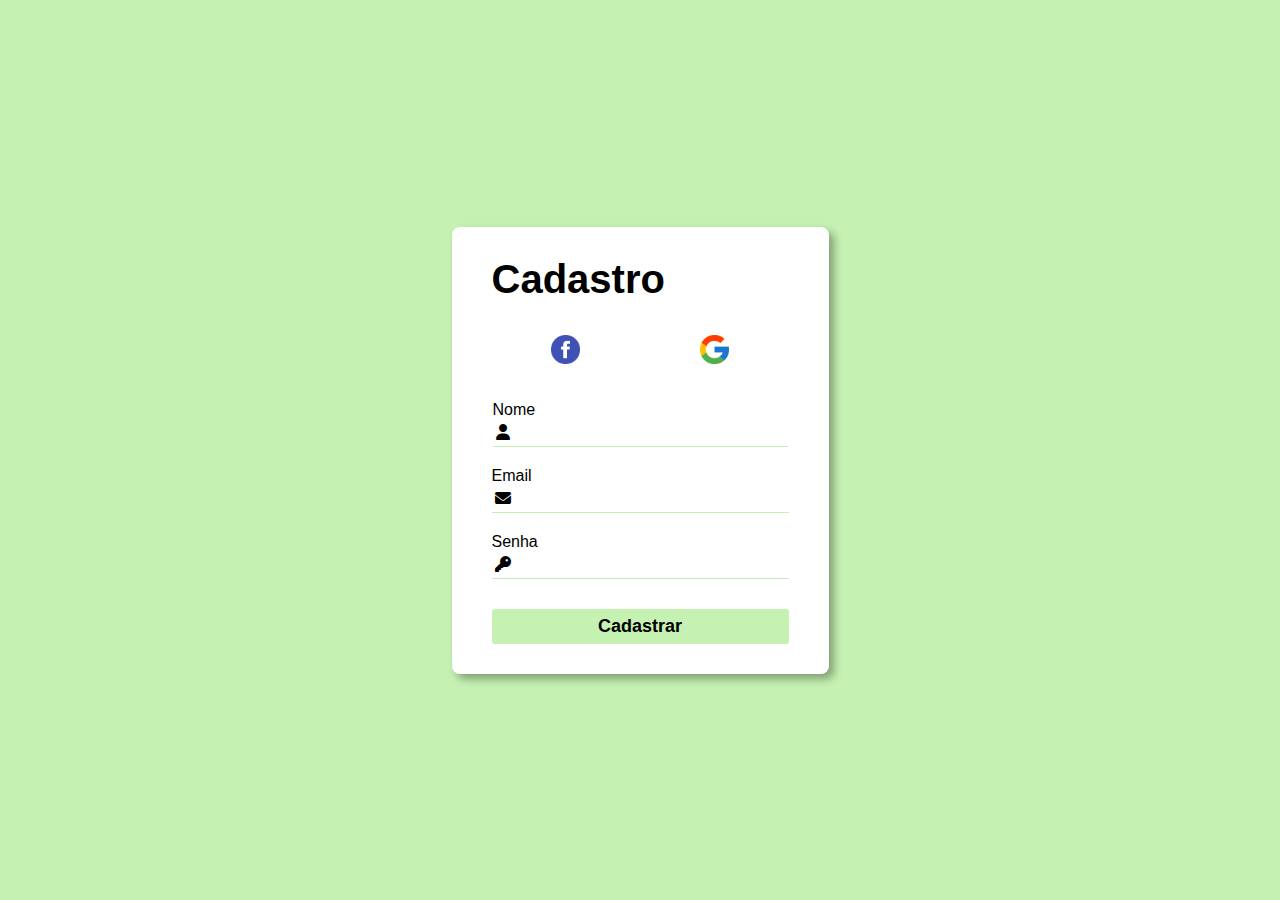
<file: projeto armazem/e-commerce-plant-shop-website-using-html-css-javascrip-main/cadastro.html>
<!DOCTYPE html>
<html lang="pt-br">
<head>
    <meta charset="UTF-8">
    <meta http-equiv="X - UA Compatible" content="IE=edge">
    <meta name="viewport" content="width=device-width, initial-scale=1.0">
    <link rel="stylesheet" href="https://cdnjs.cloudflare.com/ajax/libs/font-awesome/6.2.0/css/all.min.css">

    <link rel="stylesheet" href="css/cadastro.css">

    <title>Cadastro</title>
</head>
<body>
    <main id="container">
        <form id="login_form">
             <div id="form_header">
                <h1>Cadastro</h1>
                
             </div>

             <div id="social_media">
                <a href="#">
                    <img src="img/facebook.png" alt="Facebook Logo">
                </a>

                <a href="#">
                    <img src="img/google.png" alt="Google Logo">
                </a>

             </div>
             <div id="inputs">
                <div class="input-box">
                    <label for="Nome">
                        Nome
                        <div class="input-field">
                            <i class="fa-solid fa-user"></i>
                            <input type="text" id="Nome" name="Nome">

                        </div>
                    </label>

                </div>

                <div class="input-box">
                    <label for="Email">
                        Email
                        <div class="input-field">
                            <i class="fa-solid fa-envelope"></i>
                            <input type="email" id="Email" name="Email">
                            
                        </div>
                    </label>

                </div>

                <div class="input-box">
                    <label for="Senha">
                        Senha
                        <div class="input-field">
                            <i class="fa-solid fa-key"></i>
                            <input type="password" id="Senha" name="Senha">
                            
                        </div>
                    </label>
                    

                </div>

             </div>

             <button type="submit" id="login_button">
                Cadastrar
                <a href="Loja.html"></a>
             </button>
        </form>
    </main>


</body>
</html>
</file>
<file: projeto armazem/e-commerce-plant-shop-website-using-html-css-javascrip-main/css/cadastro.css>
@import url('https://fonts.googleapis.com/css2?family=Poppins:wght@100;200;300;400&display=swap');

*{
    font-family: 'Segoe UI', Tahoma, Geneva, Verdana, sans-serif;
    margin: 0;
    padding: 0;
    box-sizing: border-box;
}

#container {
    height: 100vh;
    width: 100%;
    background: rgb(197, 241, 179);
    display: flex;
    align-items: center;
    justify-content: center;
}

#login_form {
    background-color: #fff;
    display: flex;
    flex-direction: column;
    padding: 30px 40px;
    border-radius: 8px;
    gap: 30px;
    box-shadow: 5px 5px 8px rgba(0, 0, 0, 0.336);
    height: fit-content;


}

#form_header {
    display: flex;
    align-items: center;
    justify-content: space-between;
}

#form_header h1 {
    font-size: 40px;
    position: relative;
}



#mode_icon {
    cursor: pointer;
    font-size: 20px;

}

#social_media {
    display: flex;
    justify-content: space-around;
}

#social_media img {
width: 35px;

}

#social_media img:hover {
    transform: scale(1.2);
}

#inputs {
    display: flex;
    flex-direction: column;
    align-items: center;
    justify-content: center;
    gap: 20px;
}

.input-field {
    display: flex;
    align-items: center;
    gap: 15px;
    padding: 3px;
    cursor: text;
    border-bottom: 1px solid rgb(197, 241, 179);
}

.input-field input {
    border: none;
    background-color: transparent;
    width: 260px;
    font-size: 18px;
    padding: 0px 5px;

}

.input-field input:focus {
    outline: none;
}

#forgot_password a {
    text-decoration: none;
    font-size: 12px;
    color: var(--color-dark-50);
}

#forgot_password a:hover {
    color: rgb(197, 241, 179);
}

#login_button {
    border: none;
    background: rgb(197, 241, 179);
    color: black;
    padding: 7px;
    font-size: 18px;
    border-radius: 3px;
    font-weight: bold;
    cursor: pointer;
}

#login_button:hover {
    transform: scale(1.05);
}
</file>
